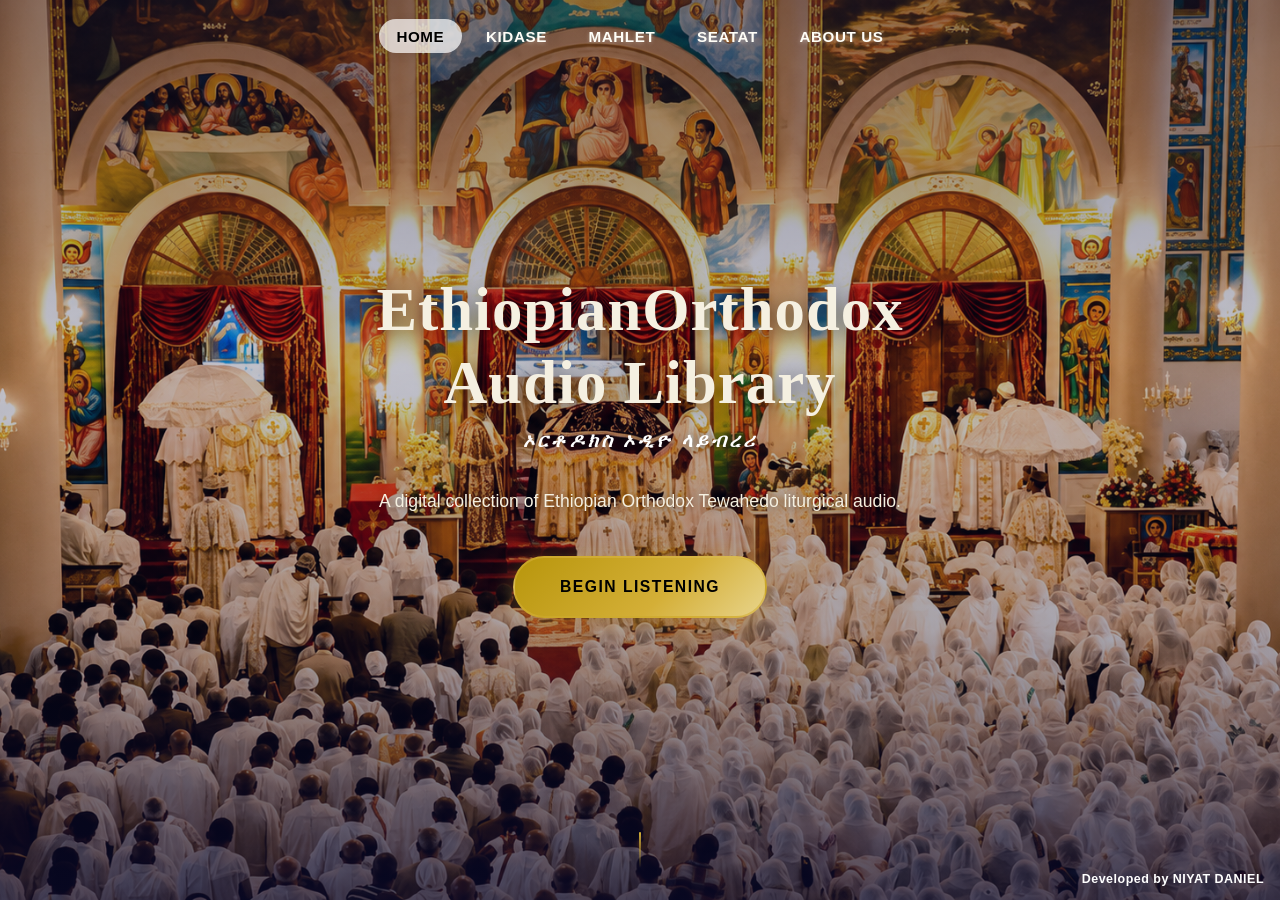
<file: index.html>
<!DOCTYPE html>
<html lang="am">
<head>
  <meta charset="UTF-8">
  <meta name="viewport" content="width=device-width, initial-scale=1.0">
  <title>Orthodox Audio Library</title>
  <link rel="stylesheet" href="css/styles.css">
</head>
<body>

  <div class="loader" id="loader">
    <div class="loader-inner">
      <div class="loader-spinner"></div>
      <p class="loader-text">Please Wait</p>
    </div>
  </div>

  <nav class="nav nav-hero" id="mainNav">
    <div class="nav-inner">
      <ul class="nav-links">
        <li><a href="index.html" data-section="home" class="active">Home</a></li>
        <li><a href="audio.html" data-section="kidase">Kidase</a></li>
        <li><a href="mahlet.html" data-section="mahlet">Mahlet</a></li>
        <li><a href="seatat.html" data-section="seatat">Seatat</a></li>
        <li><a href="about-us.html" data-section="about">About Us</a></li>
      </ul>
      <button class="nav-toggle" id="navToggle" aria-label="Menu">
        <span></span><span></span><span></span>
      </button>
    </div>
    <div class="mobile-menu" id="mobileMenu">
      <div class="mobile-menu-inner">
        <a href="index.html" data-section="home" class="active">Home</a>
        <a href="audio.html" data-section="kidase">Kidase</a>
        <a href="mahlet.html" data-section="mahlet">Mahlet</a>
        <a href="seatat.html" data-section="seatat">Seatat</a>
        <a href="about-us.html" data-section="about">About Us</a>
      </div>
    </div>
  </nav>

  <section class="hero">
    <div class="hero-overlay"></div>
    <div class="hero-content">
      <h1 class="hero-title">EthiopianOrthodox Audio Library</h1>
      <p class="hero-subtitle">ኦርቶዶክስ ኦዲዮ ላይብረሪ</p>
      <p class="hero-desc">A digital collection of Ethiopian Orthodox Tewahedo liturgical audio.</p>
      <a href="audio.html" class="btn btn-primary">Begin Listening</a>
    </div>
    <div class="hero-scroll">
      <span class="scroll-line"></span>
    </div>
  </section>

  <script src="js/app.js"></script>

  <span class="developer-credit">Developed by NIYAT DANIEL</span>
</body>
</html>
</file>
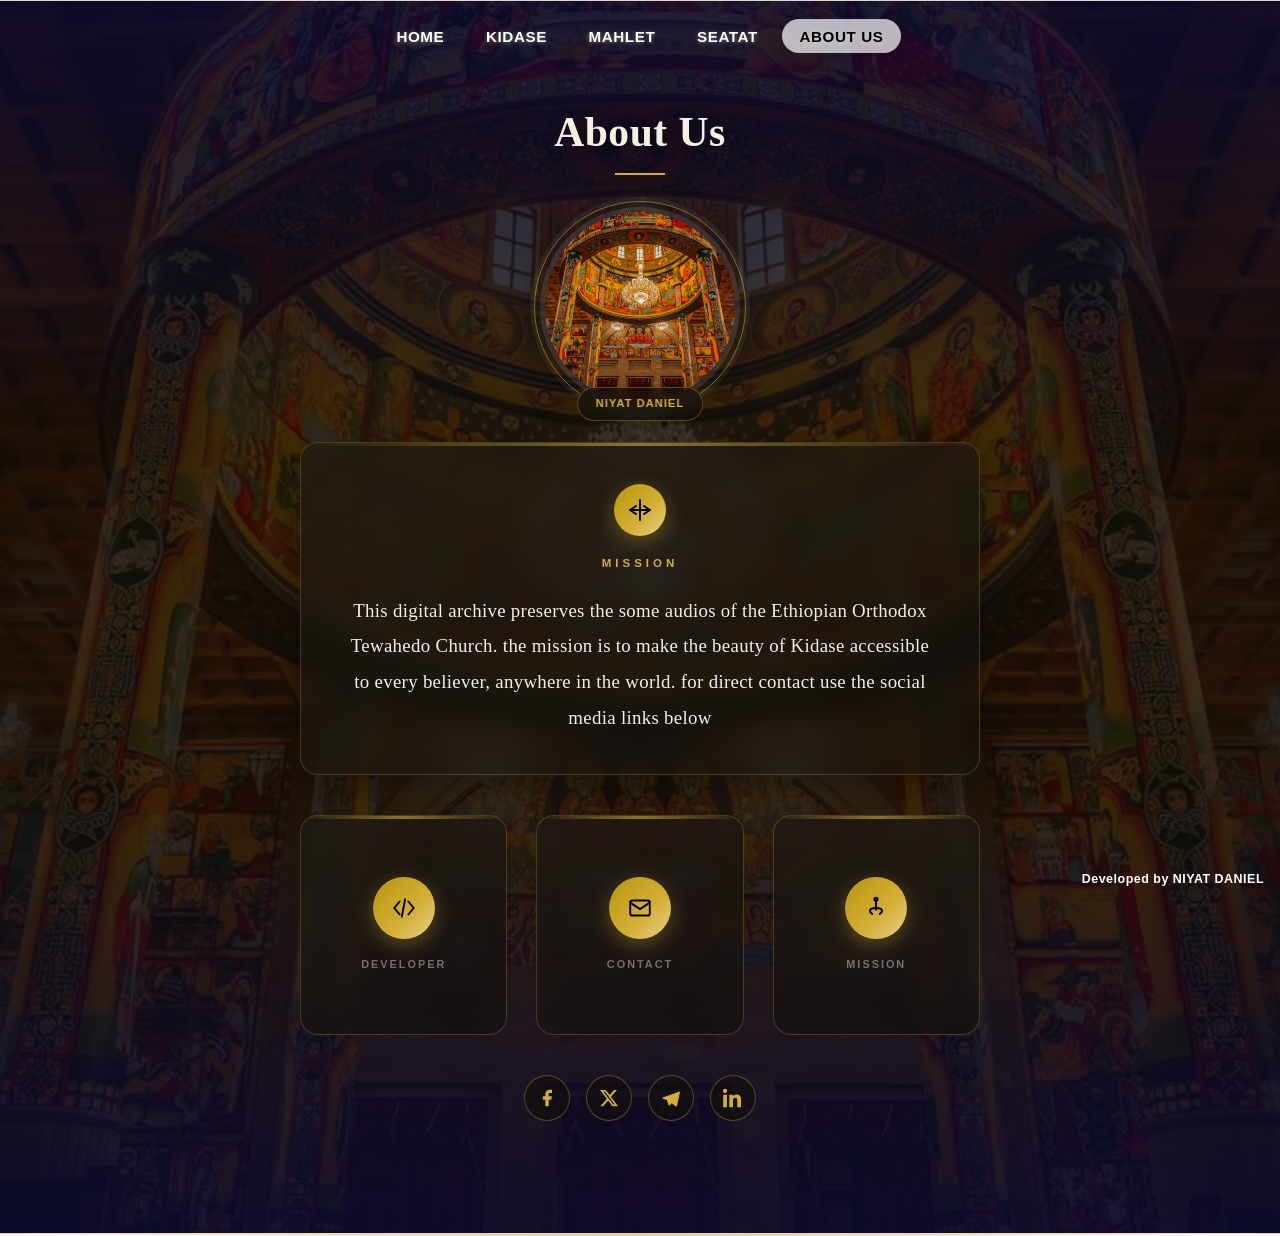
<file: about-us.html>
<!DOCTYPE html>
<html lang="am">
<head>
  <meta charset="UTF-8">
  <meta name="viewport" content="width=device-width, initial-scale=1.0">
  <title>ስለ እኛ - About Us</title>
  <link rel="stylesheet" href="css/styles.css">
</head>
<body>

  <div class="loader" id="loader">
    <div class="loader-inner">
      <div class="loader-spinner"></div>
      <p class="loader-text">Please Wait</p>
    </div>
  </div>

  <nav class="nav" id="mainNav">
    <div class="nav-inner">
      <ul class="nav-links">
        <li><a href="index.html" data-section="home">Home</a></li>
        <li><a href="audio.html" data-section="kidase">Kidase</a></li>
        <li><a href="mahlet.html" data-section="mahlet">Mahlet</a></li>
        <li><a href="seatat.html" data-section="seatat">Seatat</a></li>
        <li><a href="about-us.html" data-section="about" class="active">About Us</a></li>
      </ul>
      <button class="nav-toggle" id="navToggle" aria-label="Menu">
        <span></span><span></span><span></span>
      </button>
    </div>
    <div class="mobile-menu" id="mobileMenu">
      <div class="mobile-menu-inner">
        <a href="index.html" data-section="home">Home</a>
        <a href="audio.html" data-section="kidase">Kidase</a>
        <a href="mahlet.html" data-section="mahlet">Mahlet</a>
        <a href="seatat.html" data-section="seatat">Seatat</a>
        <a href="about-us.html" data-section="about" class="active">About Us</a>
      </div>
    </div>
  </nav>

  <!-- ═══ ABOUT US SECTION ═══ -->
  <section class="about-section" id="about" data-section="about">
    <div class="about-inner">
      <h2>About Us</h2>
      <div class="about-divider"></div>

      <div class="profile-photo">
        <div class="profile-ring"></div>
        <div class="profile-img-wrap">
          <img src="assets/images/Ethiopian orthodox church ☦️.jpg" alt="Developer" class="profile-img" />
        </div>
        <span class="profile-chip">NIYAT DANIEL</span>
      </div>
      <div class="about-mission">
        <span class="mission-cross">
          <svg viewBox="0 0 24 24" width="24" height="24" fill="none" stroke="currentColor" stroke-width="2" stroke-linecap="round" stroke-linejoin="round"><path d="M12 2v20M2 12h20M8 8l-6 4 6 4M16 8l6 4-6 4"/></svg>
        </span>
        <span class="mission-label">Mission</span>
        <p>
          This digital archive preserves the some audios of the Ethiopian Orthodox Tewahedo Church.
          the  mission is to make the beauty of Kidase accessible to every believer, anywhere in the world. for direct contact use the social media links below
        </p>
      </div>
      <div class="developer-info">
        <div class="dev-card">
          <div class="dev-inner">
            <div class="dev-face dev-front">
              <div class="dev-badge">
                <span class="dev-icon">
                  <svg viewBox="0 0 24 24" width="26" height="26" fill="none" stroke="currentColor" stroke-width="1.8" stroke-linecap="round" stroke-linejoin="round"><path d="M8 6l-5 6 5 6M16 6l5 6-5 6M13 4l-3 16"/></svg>
                </span>
              </div>
              <span class="dev-hint">Developer</span>
            </div>
            <div class="dev-face dev-back">
              <span class="dev-label">Developer</span>
              <h4 class="dev-name">NIYAT DANIEL</h4>
              <span class="dev-line"></span>
            </div>
          </div>
        </div>
        <div class="dev-card">
          <div class="dev-inner">
            <div class="dev-face dev-front">
              <div class="dev-badge">
                <span class="dev-icon">
                  <svg viewBox="0 0 24 24" width="26" height="26" fill="none" stroke="currentColor" stroke-width="1.8" stroke-linecap="round" stroke-linejoin="round"><rect x="3" y="5" width="18" height="14" rx="2"/><path d="M3 7l9 6 9-6"/></svg>
                </span>
              </div>
              <span class="dev-hint">Contact</span>
            </div>
            <div class="dev-face dev-back">
              <span class="dev-label">Contact</span>
              <h4 class="dev-name">niyatdaniel97@gmail.com</h4>
              <span class="dev-line"></span>
            </div>
          </div>
        </div>
        <div class="dev-card">
          <div class="dev-inner">
            <div class="dev-face dev-front">
              <div class="dev-badge">
                <span class="dev-icon">
                  <svg viewBox="0 0 24 24" width="26" height="26" fill="none" stroke="currentColor" stroke-width="1.8" stroke-linecap="round" stroke-linejoin="round"><circle cx="12" cy="4" r="1.5" fill="currentColor"/><path d="M12 6.5v7"/><path d="M8.5 17.5c-1-.6-2-1.5-2-3S8 12 12 12s5.5 1 5.5 2.5-1 2.4-2 3"/></svg>
                </span>
              </div>
              <span class="dev-hint">Mission</span>
            </div>
            <div class="dev-face dev-back">
              <span class="dev-label">Mission</span>
              <h4 class="dev-name">Preserving Ethiopian Orthodox Kidase  Through Technology</h4>
              <span class="dev-line"></span>
            </div>
          </div>
        </div>
      </div>
      <div class="social-links">
        <a href="#" class="social-link" aria-label="Facebook">
          <svg viewBox="0 0 24 24" width="20" height="20" fill="currentColor"><path d="M18 2h-3a5 5 0 0 0-5 5v3H7v4h3v8h4v-8h3l1-4h-4V7a1 1 0 0 1 1-1h3z"/></svg>
        </a>
        <a href="#" class="social-link" aria-label="X">
          <svg viewBox="0 0 24 24" width="20" height="20" fill="currentColor"><path d="M18.244 2.25h3.308l-7.227 8.26 8.502 11.24H16.17l-5.214-6.817L4.99 21.75H1.68l7.73-8.835L1.254 2.25H8.08l4.713 6.231 5.45-6.231zm-1.161 17.52h1.833L7.084 4.126H5.117l11.966 15.644z"/></svg>
        </a>
        <a href="https://t.me/niyat_d" class="social-link" aria-label="Telegram">
          <svg viewBox="0 0 24 24" width="20" height="20" fill="currentColor"><path d="M21.2 4.4L2.4 11.5c-1.3.5-1.3 1.2-.2 1.5l4.8 1.5 1.8 5.7c.2.6.1.9.7.9.5 0 .7-.2 1-.5l2.3-2.2 4.8 3.5c.9.5 1.5.2 1.7-.9L22.6 5.8c.3-1.3-.5-1.8-1.4-1.4z"/></svg>
        </a>
        <a href="https://www.linkedin.com/in/niyat-daniel-a64157378" class="social-link" aria-label="LinkedIn">
          <svg viewBox="0 0 24 24" width="20" height="20" fill="currentColor"><path d="M4.98 3.5C4.98 4.88 3.87 6 2.5 6S0 4.88 0 3.5 1.12 1 2.5 1s2.48 1.12 2.48 2.5zM.24 8.1h4.52V23H.24V8.1zm7.36 0h4.33v2.03h.06c.6-1.14 2.07-2.34 4.27-2.34 4.56 0 5.4 3 5.4 6.91V23h-4.51v-7.27c0-1.73-.03-3.96-2.41-3.96-2.42 0-2.79 1.89-2.79 3.84V23H7.6V8.1z"/></svg>
        </a>
      </div>
    </div>
  </section>

  <div class="section-separator section-separator--thick"></div>

  <script src="js/app.js"></script>

  <span class="developer-credit">Developed by NIYAT DANIEL</span>
</body>
</html>
</file>
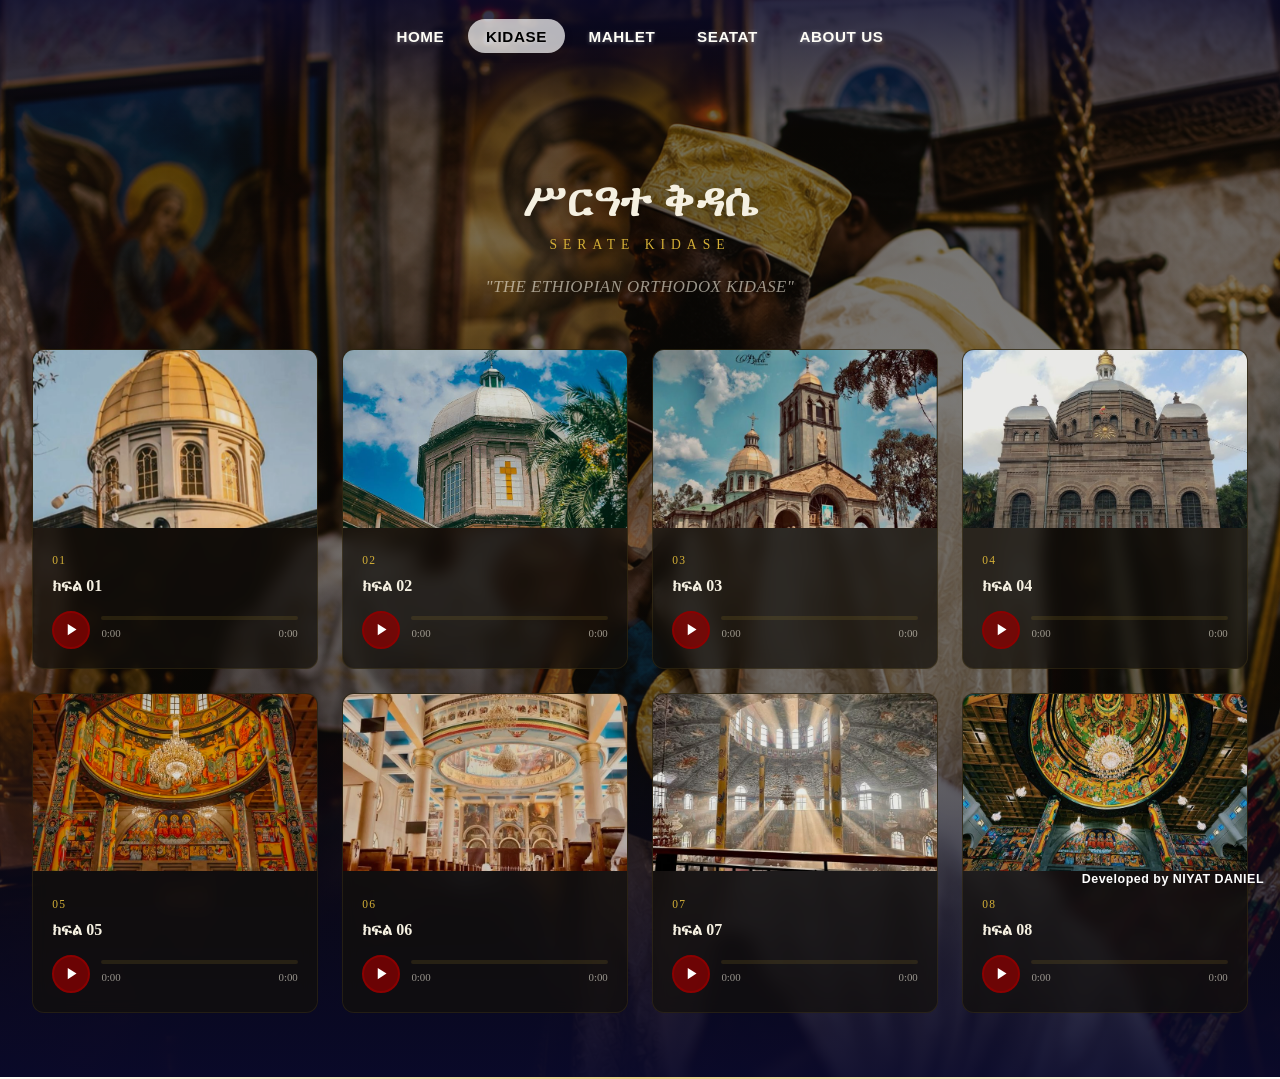
<file: audio.html>
<!DOCTYPE html>
<html lang="am">
<head>
  <meta charset="UTF-8">
  <meta name="viewport" content="width=device-width, initial-scale=1.0">
  <title>ሥርዓተ ቅዳሴ - Serate Kidase</title>
  <link rel="stylesheet" href="css/styles.css">
</head>
<body>

  <div class="loader" id="loader">
    <div class="loader-inner">
      <div class="loader-spinner"></div>
      <p class="loader-text">Please Wait</p>
    </div>
  </div>

  <nav class="nav" id="mainNav">
    <div class="nav-inner">
      <ul class="nav-links">
        <li><a href="index.html" data-section="home">Home</a></li>
        <li><a href="audio.html" data-section="kidase" class="active">Kidase</a></li>
        <li><a href="mahlet.html" data-section="mahlet">Mahlet</a></li>
        <li><a href="seatat.html" data-section="seatat">Seatat</a></li>
        <li><a href="about-us.html" data-section="about">About Us</a></li>
      </ul>
      <button class="nav-toggle" id="navToggle" aria-label="Menu">
        <span></span><span></span><span></span>
      </button>
    </div>
    <div class="mobile-menu" id="mobileMenu">
      <div class="mobile-menu-inner">
        <a href="index.html" data-section="home">Home</a>
        <a href="audio.html" data-section="kidase" class="active">Kidase</a>
        <a href="mahlet.html" data-section="mahlet">Mahlet</a>
        <a href="seatat.html" data-section="seatat">Seatat</a>
        <a href="about-us.html" data-section="about">About Us</a>
      </div>
    </div>
  </nav>

  <!-- ═══ IMAGETWO AUDIO SECTION ═══ -->
  <section class="audio-section" id="kidase" data-section="kidase">
    <div class="audio-bg">
      <img src="assets/images/imagetwo.png" alt="" class="audio-bg-img">
      <div class="audio-bg-overlay"></div>
      <div class="audio-bg-gradient"></div>
    </div>

    <div class="audio-content">
      <div class="audio-header">
        <h2 class="audio-title-amharic">ሥርዓተ ቅዳሴ</h2>
        <h3 class="audio-title-english">Serate Kidase</h3>
        <p class="audio-tagline">"THE ETHIOPIAN ORTHODOX KIDASE"</p>
      </div>

      <div class="tracks-grid">

        <div class="track-card">
          <img class="track-image" src="assets/images/When the time is right, I, the Lord, will make it happen.jpg" alt="Kidase 01" loading="lazy">
          <div class="track-info">
            <div>
              <span class="track-number">01</span>
              <h3 class="track-title">ክፍል 01</h3>
            </div>
            <div class="audio-player">
              <audio class="track-audio" preload="metadata">
                <source src="https://qwsfgcofkmouuqtfgocy.supabase.co/storage/v1/object/public/audio/kidase_01.mp3.mp3" type="audio/mpeg">
              </audio>
              <div class="player-controls">
                <button class="play-btn" aria-label="Play">
                  <svg viewBox="0 0 24 24"><polygon points="6,3 20,12 6,21"/></svg>
                </button>
                <div class="progress-container">
                  <div class="progress-bar">
                    <div class="progress-fill"></div>
                  </div>
                  <div class="time-display">
                    <span class="current-time">0:00</span>
                    <span class="duration">0:00</span>
                  </div>
                </div>
              </div>
            </div>
          </div>
        </div>

        <div class="track-card">
          <img class="track-image" src="assets/images/ምስካየ ኅዙናን መድኀኔዓለም ቤተ ክርስቲያን Miskaye Hizunan Medhanialem cherch ⛪.jpg" alt="Kidase 02" loading="lazy">
          <div class="track-info">
            <div>
              <span class="track-number"> 02</span>
              <h3 class="track-title">ክፍል 02</h3>
            </div>
            <div class="audio-player">
              <audio class="track-audio" preload="metadata">
                <source src="https://qwsfgcofkmouuqtfgocy.supabase.co/storage/v1/object/public/audio/kidase_02.mp3.mp3" type="audio/mpeg">
              </audio>
              <div class="player-controls">
                <button class="play-btn" aria-label="Play">
                  <svg viewBox="0 0 24 24"><polygon points="6,3 20,12 6,21"/></svg>
                </button>
                <div class="progress-container">
                  <div class="progress-bar">
                    <div class="progress-fill"></div>
                  </div>
                  <div class="time-display">
                    <span class="current-time">0:00</span>
                    <span class="duration">0:00</span>
                  </div>
                </div>
              </div>
            </div>
          </div>
        </div>

        <div class="track-card">
          <img class="track-image" src="assets/images/ethiopian orthodox tewahdo church.jpg" alt="Kidase 03" loading="lazy">
          <div class="track-info">
            <div>
              <span class="track-number">03</span>
              <h3 class="track-title">ክፍል 03</h3>
            </div>
            <div class="audio-player">
              <audio class="track-audio" preload="metadata">
                <source src="https://qwsfgcofkmouuqtfgocy.supabase.co/storage/v1/object/public/audio/kidase_03.mp3.mp3" type="audio/mpeg">
              </audio>
              <div class="player-controls">
                <button class="play-btn" aria-label="Play">
                  <svg viewBox="0 0 24 24"><polygon points="6,3 20,12 6,21"/></svg>
                </button>
                <div class="progress-container">
                  <div class="progress-bar">
                    <div class="progress-fill"></div>
                  </div>
                  <div class="time-display">
                    <span class="current-time">0:00</span>
                    <span class="duration">0:00</span>
                  </div>
                </div>
              </div>
            </div>
          </div>
        </div>

        <div class="track-card">
          <img class="track-image" src="assets/images/በአታ ማርያም.jpg" alt="Kidase 04" loading="lazy">
          <div class="track-info">
            <div>
              <span class="track-number"> 04</span>
              <h3 class="track-title">ክፍል 04</h3>
            </div>
            <div class="audio-player">
              <audio class="track-audio" preload="metadata">
                <source src="https://qwsfgcofkmouuqtfgocy.supabase.co/storage/v1/object/public/audio/kidase_04.mp3.mp3" type="audio/mpeg">
              </audio>
              <div class="player-controls">
                <button class="play-btn" aria-label="Play">
                  <svg viewBox="0 0 24 24"><polygon points="6,3 20,12 6,21"/></svg>
                </button>
                <div class="progress-container">
                  <div class="progress-bar">
                    <div class="progress-fill"></div>
                  </div>
                  <div class="time-display">
                    <span class="current-time">0:00</span>
                    <span class="duration">0:00</span>
                  </div>
                </div>
              </div>
            </div>
          </div>
        </div>

        <div class="track-card">
          <img class="track-image" src="assets/images/Ethiopian orthodox church ☦️.jpg" alt="Kidase 05" loading="lazy">
          <div class="track-info">
            <div>
              <span class="track-number"> 05</span>
              <h3 class="track-title">ክፍል 05</h3>
            </div>
            <div class="audio-player">
              <audio class="track-audio" preload="metadata">
               <source src="https://qwsfgcofkmouuqtfgocy.supabase.co/storage/v1/object/public/audio/kidase_05.mp3.mp3" type="audio/mpeg">
              </audio>
              <div class="player-controls">
                <button class="play-btn" aria-label="Play">
                  <svg viewBox="0 0 24 24"><polygon points="6,3 20,12 6,21"/></svg>
                </button>
                <div class="progress-container">
                  <div class="progress-bar">
                    <div class="progress-fill"></div>
                  </div>
                  <div class="time-display">
                    <span class="current-time">0:00</span>
                    <span class="duration">0:00</span>
                  </div>
                </div>
              </div>
            </div>
          </div>
        </div>

        <div class="track-card">
          <img class="track-image" src="assets/images/ethiopian orthodox church ✞🇪🇹.jpg" alt="Kidase 06" loading="lazy">
          <div class="track-info">
            <div>
              <span class="track-number"> 06</span>
              <h3 class="track-title">ክፍል 06</h3>
            </div>
            <div class="audio-player">
              <audio class="track-audio" preload="metadata">
                <source src="https://qwsfgcofkmouuqtfgocy.supabase.co/storage/v1/object/public/audio/kidase_06.mp3.mp3" type="audio/mpeg">
              </audio>
              <div class="player-controls">
                <button class="play-btn" aria-label="Play">
                  <svg viewBox="0 0 24 24"><polygon points="6,3 20,12 6,21"/></svg>
                </button>
                <div class="progress-container">
                  <div class="progress-bar">
                    <div class="progress-fill"></div>
                  </div>
                  <div class="time-display">
                    <span class="current-time">0:00</span>
                    <span class="duration">0:00</span>
                  </div>
                </div>
              </div>
            </div>
          </div>
        </div>

        <div class="track-card">
          <img class="track-image" src="assets/images/𝐄𝐭𝐡𝐢𝐨𝐩𝐢𝐚𝐧 𝐨𝐫𝐭𝐡𝐨𝐝𝐨𝐱 𝐜𝐡𝐫𝐢𝐬𝐭𝐢𝐚𝐧☦︎🇪🇹.jpg" alt="Kidase 07" loading="lazy">
          <div class="track-info">
            <div>
              <span class="track-number"> 07</span>
              <h3 class="track-title">ክፍል 07</h3>
            </div>
            <div class="audio-player">
              <audio class="track-audio" preload="metadata">
                <source src="https://qwsfgcofkmouuqtfgocy.supabase.co/storage/v1/object/public/audio/kidase_07.mp3.mp3" type="audio/mpeg">
              </audio>
              <div class="player-controls">
                <button class="play-btn" aria-label="Play">
                  <svg viewBox="0 0 24 24"><polygon points="6,3 20,12 6,21"/></svg>
                </button>
                <div class="progress-container">
                  <div class="progress-bar">
                    <div class="progress-fill"></div>
                  </div>
                  <div class="time-display">
                    <span class="current-time">0:00</span>
                    <span class="duration">0:00</span>
                  </div>
                </div>
              </div>
            </div>
          </div>
        </div>

        <div class="track-card">
          <img class="track-image" src="assets/images/ቶታል ሰፈረ ገነት ቅድስት ሥላሴ ካቴድራል__ሚክያስ ልየው _ Mikiyas Liyew _ግንቦት - ፳፻፲፯ ዓ_ም _አዲስ አበባ, ኢትዮጵያ.jpg" alt="Kidase 08" loading="lazy">
          <div class="track-info">
            <div>
              <span class="track-number"> 08</span>
              <h3 class="track-title">ክፍል 08</h3>
            </div>
            <div class="audio-player">
              <audio class="track-audio" preload="metadata">
                <source src="https://qwsfgcofkmouuqtfgocy.supabase.co/storage/v1/object/public/audio/kidase_08.mp3.mp3" type="audio/mpeg">
              </audio>
              <div class="player-controls">
                <button class="play-btn" aria-label="Play">
                  <svg viewBox="0 0 24 24"><polygon points="6,3 20,12 6,21"/></svg>
                </button>
                <div class="progress-container">
                  <div class="progress-bar">
                    <div class="progress-fill"></div>
                  </div>
                  <div class="time-display">
                    <span class="current-time">0:00</span>
                    <span class="duration">0:00</span>
                  </div>
                </div>
              </div>
            </div>
          </div>
        </div>

      </div>
    </div>
  </section>

  <div class="section-separator section-separator--thick"></div>

  <script src="js/app.js"></script>

  <span class="developer-credit">Developed by NIYAT DANIEL</span>
</body>
</html>
</file>
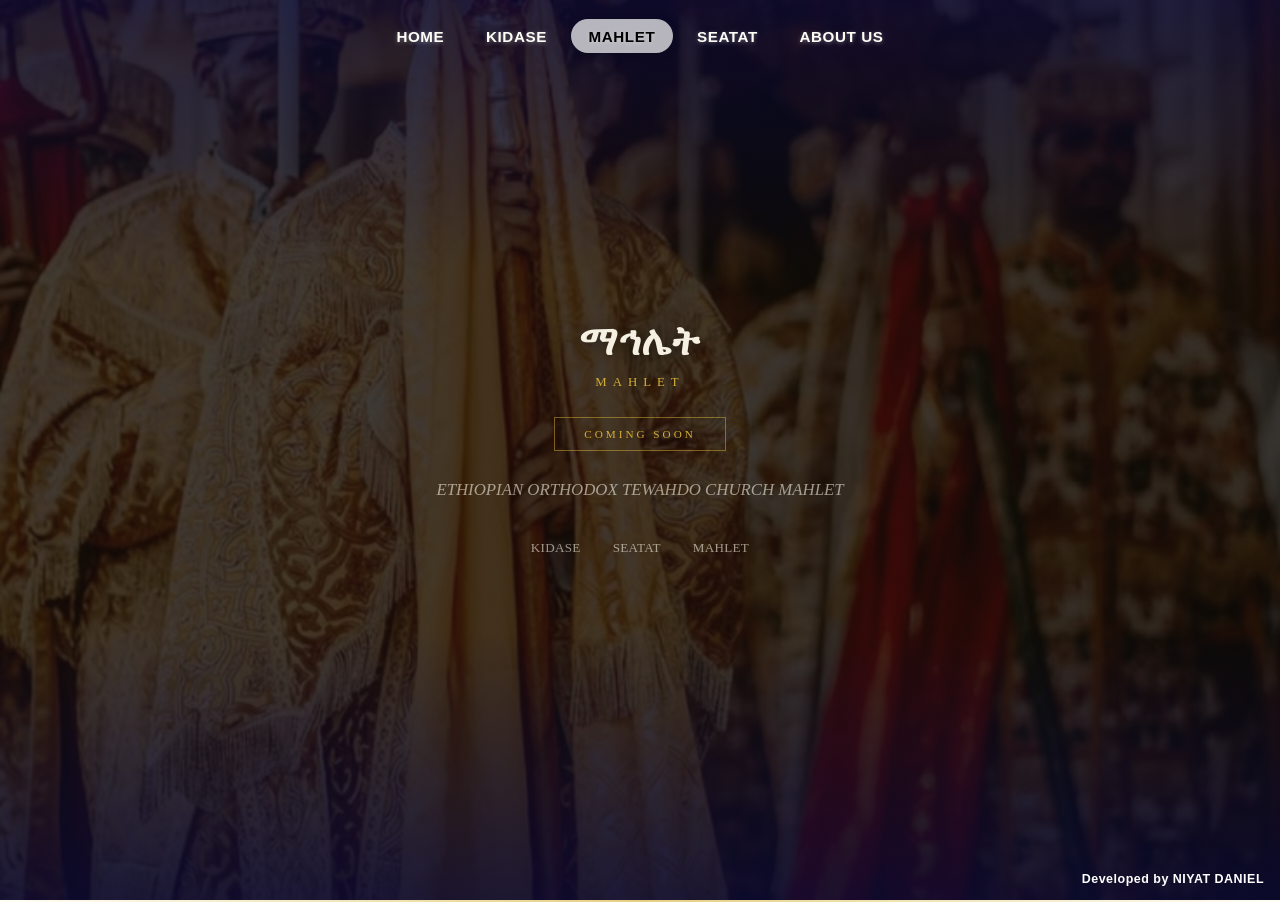
<file: mahlet.html>
<!DOCTYPE html>
<html lang="am">
<head>
  <meta charset="UTF-8">
  <meta name="viewport" content="width=device-width, initial-scale=1.0">
  <title>ማኅሌት - Mahlet</title>
  <link rel="stylesheet" href="css/styles.css">
</head>
<body>

  <div class="loader" id="loader">
    <div class="loader-inner">
      <div class="loader-spinner"></div>
      <p class="loader-text">Please Wait</p>
    </div>
  </div>

  <nav class="nav" id="mainNav">
    <div class="nav-inner">
      <ul class="nav-links">
        <li><a href="index.html" data-section="home">Home</a></li>
        <li><a href="audio.html" data-section="kidase">Kidase</a></li>
        <li><a href="mahlet.html" data-section="mahlet" class="active">Mahlet</a></li>
        <li><a href="seatat.html" data-section="seatat">Seatat</a></li>
        <li><a href="about-us.html" data-section="about">About Us</a></li>
      </ul>
      <button class="nav-toggle" id="navToggle" aria-label="Menu">
        <span></span><span></span><span></span>
      </button>
    </div>
    <div class="mobile-menu" id="mobileMenu">
      <div class="mobile-menu-inner">
        <a href="index.html" data-section="home">Home</a>
        <a href="audio.html" data-section="kidase">Kidase</a>
        <a href="mahlet.html" data-section="mahlet" class="active">Mahlet</a>
        <a href="seatat.html" data-section="seatat">Seatat</a>
        <a href="about-us.html" data-section="about">About Us</a>
      </div>
    </div>
  </nav>

  <!-- ═══ MAHLET SECTION ═══ -->
  <section class="collection-section" id="mahlet" data-section="mahlet">
    <div class="collection-bg">
      <img src="assets/images/download (2).jpg" alt="" class="collection-bg-img" loading="lazy">
      <div class="collection-bg-overlay"></div>
    </div>
    <div class="collection-content">
      <h2 class="collection-title-amharic">ማኅሌት</h2>
      <h3 class="collection-title-english">Mahlet</h3>
      <div class="collection-status">
        <span class="status-label">Coming Soon</span>
      </div>
      <p class="collection-desc">
       ETHIOPIAN ORTHODOX TEWAHDO CHURCH MAHLET
      </p>
      <div class="collection-features">
        <div class="collection-feature">
          <span>KIDASE </span>
        </div>
        <div class="collection-feature">
          <span>SEATAT</span>
        </div>
        <div class="collection-feature">
          <span>MAHLET</span>
        </div>
      </div>
    </div>
  </section>

  <div class="section-separator section-separator--thick"></div>

  <script src="js/app.js"></script>

  <span class="developer-credit">Developed by NIYAT DANIEL</span>
</body>
</html>
</file>
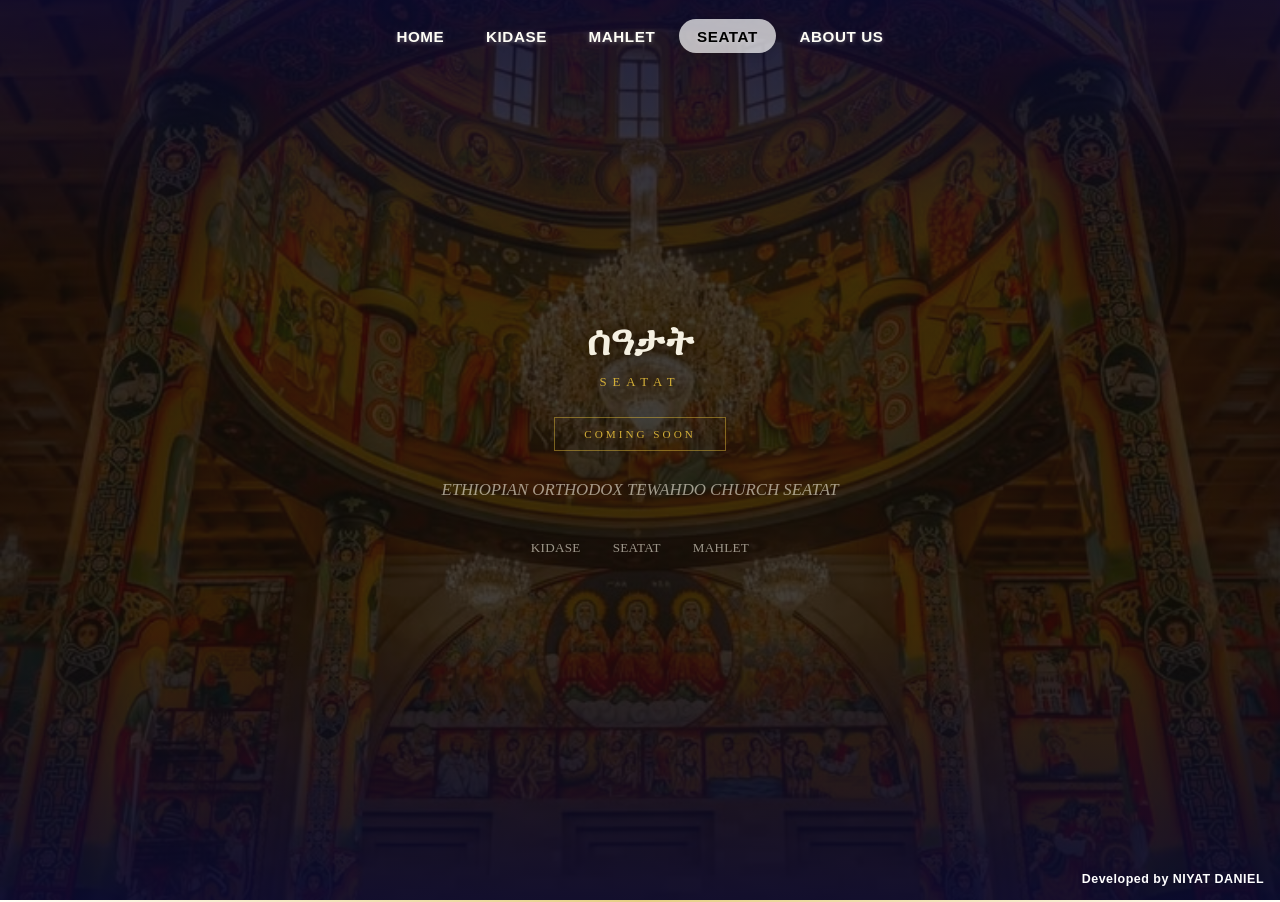
<file: seatat.html>
<!DOCTYPE html>
<html lang="am">
<head>
  <meta charset="UTF-8">
  <meta name="viewport" content="width=device-width, initial-scale=1.0">
  <title>ሰዓታት - Seatat</title>
  <link rel="stylesheet" href="css/styles.css">
</head>
<body>

  <div class="loader" id="loader">
    <div class="loader-inner">
      <div class="loader-spinner"></div>
      <p class="loader-text">Please Wait</p>
    </div>
  </div>

  <nav class="nav" id="mainNav">
    <div class="nav-inner">
      <ul class="nav-links">
        <li><a href="index.html" data-section="home">Home</a></li>
        <li><a href="audio.html" data-section="kidase">Kidase</a></li>
        <li><a href="mahlet.html" data-section="mahlet">Mahlet</a></li>
        <li><a href="seatat.html" data-section="seatat" class="active">Seatat</a></li>
        <li><a href="about-us.html" data-section="about">About Us</a></li>
      </ul>
      <button class="nav-toggle" id="navToggle" aria-label="Menu">
        <span></span><span></span><span></span>
      </button>
    </div>
    <div class="mobile-menu" id="mobileMenu">
      <div class="mobile-menu-inner">
        <a href="index.html" data-section="home">Home</a>
        <a href="audio.html" data-section="kidase">Kidase</a>
        <a href="mahlet.html" data-section="mahlet">Mahlet</a>
        <a href="seatat.html" data-section="seatat" class="active">Seatat</a>
        <a href="about-us.html" data-section="about">About Us</a>
      </div>
    </div>
  </nav>

  <!-- ═══ SEATAT SECTION ═══ -->
  <section class="collection-section" id="seatat" data-section="seatat">
    <div class="collection-bg">
      <img src="assets/images/Ethiopian orthodox church ☦️.jpg" alt="" class="collection-bg-img" loading="lazy">
      <div class="collection-bg-overlay"></div>
    </div>
    <div class="collection-content">
      <h2 class="collection-title-amharic">ሰዓታት</h2>
      <h3 class="collection-title-english">Seatat</h3>
      <div class="collection-status">
        <span class="status-label">Coming Soon</span>
      </div>
      <p class="collection-desc">
       ETHIOPIAN ORTHODOX TEWAHDO CHURCH SEATAT 
      </p>
      <div class="collection-features">
        <div class="collection-feature">
          <span>KIDASE</span>
        </div>
        <div class="collection-feature">
          <span>SEATAT</span>
        </div>
        <div class="collection-feature">
          <span>MAHLET</span>
        </div>
      </div>
    </div>
  </section>

  <div class="section-separator section-separator--thick"></div>

  <script src="js/app.js"></script>

  <span class="developer-credit">Developed by NIYAT DANIEL</span>
</body>
</html>
</file>
<file: css/styles.css>
:root {
  --gold: #D4AF37;
  --gold-light: #E8D48B;
  --gold-dark: #B8960C;
  --gold-muted: rgba(212, 175, 55, 0.15);
  --red: #8B0000;
  --red-light: #A52A2A;
  --blue: #D8CCAF;
  --blue-light: #E0D6BF;
  --bg: #FFFEF7;
  --bg-card: #FFFFFF;
  --text: #333333;
  --text-light: #666666;
  --border: #E0D8C8;
  --shadow: rgba(0, 0, 0, 0.12);
  --shadow-hover: rgba(0, 0, 0, 0.22);
  --radius: 12px;
  --radius-sm: 8px;
  --transition: 0.3s ease;
  --ivory: #F5F0E1;
  --ivory-80: rgba(245, 240, 225, 0.8);
  --ivory-60: rgba(245, 240, 225, 0.6);
  --charcoal: #1a1a1a;
  --brown: #3d2b1f;
  --brown-light: #5c4033;
  --parchment: #f4efe6;
}

*, *::before, *::after {
  margin: 0;
  padding: 0;
  box-sizing: border-box;
}

html {
  scroll-behavior: smooth;
}

body {
  font-family: 'Georgia', 'Times New Roman', 'Noto Sans Ethiopic', serif;
  background-color: var(--bg);
  color: var(--text);
  line-height: 1.7;
  min-height: 100vh;
  min-height: 100svh;
  display: flex;
  flex-direction: column;
  overflow-x: hidden;
}

a {
  text-decoration: none;
  color: inherit;
}

img {
  max-width: 100%;
  display: block;
}

/* ═══════════════════════════════════════════════════
   LOADER PAGE
   ═══════════════════════════════════════════════════ */
.loader {
  position: fixed;
  inset: 0;
  z-index: 9999;
  display: flex;
  align-items: center;
  justify-content: center;
  background: radial-gradient(circle at 50% 40%, #1f1a12, #0d0b08 75%);
  transition: opacity 0.6s ease, visibility 0.6s ease;
}

.loader.hidden {
  opacity: 0;
  visibility: hidden;
  pointer-events: none;
}

.loader-inner {
  position: relative;
  display: flex;
  flex-direction: column;
  align-items: center;
  gap: 1.4rem;
}

.loader-spinner {
  width: 46px;
  height: 46px;
  border-radius: 50%;
  border: 2px solid rgba(212, 175, 55, 0.2);
  border-top-color: var(--gold);
  animation: loaderSpin 0.9s linear infinite;
}

.loader-text {
  font-family: 'Georgia', 'Times New Roman', 'Noto Sans Ethiopic', serif;
  font-size: 1rem;
  letter-spacing: 3px;
  text-transform: uppercase;
  color: var(--gold);
  opacity: 0.9;
}

@keyframes loaderSpin {
  to { transform: rotate(360deg); }
}

/* ═══════════════════════════════════════════════════
   NAVIGATION 
   ═══════════════════════════════════════════════════ */

.nav {
  position: fixed;
  top: 0;
  left: 0;
  right: 0;
  z-index: 1000;
  background: transparent;
  border-bottom: 1px solid transparent;
  transition: background 0.4s ease, border-color 0.3s ease;
}

.nav--compact {
  background: transparent;
  backdrop-filter: blur(6px);
  -webkit-backdrop-filter: blur(6px);
  border-bottom-color: transparent;
}

.nav--compact .nav-inner {
  height: 56px;
}

.nav--compact .nav-links a {
  font-size: 0.85rem;
}

.nav-inner {
  max-width: 1280px;
  margin: 0 auto;
  display: flex;
  align-items: center;
  justify-content: center;
  height: 72px;
  padding: 0 2rem;
  transition: height 0.35s ease;
}

.nav-links {
  display: flex;
  list-style: none;
  gap: 0.4rem;
}

.nav-links a {
  color: var(--bg);
  padding: 0.55rem 1.1rem;
  font-size: 0.95rem;
  letter-spacing: 0.6px;
  text-transform: uppercase;
  border-radius: 30px;
  position: relative;
  font-weight: 600;
  font-family: 'Segoe UI', 'Georgia', 'Noto Sans Ethiopic', sans-serif;
  text-shadow: 0 1px 4px rgba(255, 255, 255, 0.35);
  transition: color 0.3s ease, background 0.3s ease, transform 0.3s ease, box-shadow 0.3s ease;
}

.nav-links a::before {
  content: '';
  position: absolute;
  top: 0;
  left: 0;
  right: 0;
  bottom: 0;
  border-radius: 30px;
  background: var(--gold);
  opacity: 0;
  transform: scale(0.85);
  transition: opacity 0.3s ease, transform 0.3s ease;
  z-index: -1;
}

.nav-links a:hover {
  color: #000;
  transform: translateY(-2px);
  text-shadow: 0 2px 8px rgba(0, 0, 0, 0.15);
}

.nav-links a:hover::before {
  opacity: 1;
  transform: scale(1);
}

.nav-links a.active {
  color: #000;
  background: rgba(255, 255, 255, 0.7);
  box-shadow: 0 2px 10px rgba(0, 0, 0, 0.1);
}

.nav-controls {
  display: flex;
  align-items: center;
  gap: 0.4rem;
}

.nav-icon-btn {
  width: 36px;
  height: 36px;
  border-radius: 50%;
  border: none;
  background: transparent;
  color: rgba(245, 240, 225, 0.5);
  font-size: 0.9rem;
  cursor: pointer;
  display: flex;
  align-items: center;
  justify-content: center;
  transition: all var(--transition);
}

.nav-icon-btn:hover {
  color: var(--gold);
  background: rgba(212, 175, 55, 0.08);
}

/* ─── Mobile Toggle ─── */
.nav-toggle {
  display: none;
  background: none;
  border: none;
  cursor: pointer;
  padding: 0.5rem;
  z-index: 1002;
}

.nav-toggle span {
  display: block;
  width: 22px;
  height: 2px;
  background: var(--red);
  margin: 5px 0;
  transition: all 0.3s ease;
  transform-origin: center;
}

.nav-toggle.open span:nth-child(1) {
  transform: rotate(45deg) translate(4.5px, 4.5px);
}

.nav-toggle.open span:nth-child(2) {
  opacity: 0;
  transform: scaleX(0);
}

.nav-toggle.open span:nth-child(3) {
  transform: rotate(-45deg) translate(4.5px, -4.5px);
}

/* ─── Mobile Menu Overlay ─── */
.mobile-menu {
  display: none;
  position: fixed;
  top: 72px;
  left: 0;
  right: 0;
  bottom: 0;
  margin-top: 0;
  background: rgba(247, 243, 230, 0.98);
  backdrop-filter: blur(20px);
  -webkit-backdrop-filter: blur(20px);
  z-index: 999;
  opacity: 0;
  transform: translateY(-8px);
  transition: opacity 0.3s ease, transform 0.3s ease;
  pointer-events: none;
  overflow-y: auto;
  -webkit-overflow-scrolling: touch;
}

.mobile-menu.open {
  opacity: 1;
  transform: translateY(0);
  pointer-events: auto;
}

.mobile-menu-inner {
  display: flex;
  flex-direction: column;
  padding: 2.5rem 2rem;
  gap: 0;
}

.mobile-menu-inner a {
  display: block;
  color: var(--text);
  font-size: 1.3rem;
  font-weight: 600;
  font-family: 'Segoe UI', 'Georgia', 'Noto Sans Ethiopic', sans-serif;
  padding: 1.1rem 0;
  border-bottom: 1px solid rgba(139, 0, 0, 0.08);
  transition: color 0.25s ease, padding-left 0.25s ease, transform 0.25s ease;
  letter-spacing: 0.5px;
}

.mobile-menu-inner a:hover {
  color: var(--red);
  padding-left: 0.6rem;
  transform: translateX(4px);
}

.mobile-menu-inner a.active {
  color: var(--red);
  font-weight: 700;
  border-bottom-color: rgba(139, 0, 0, 0.15);
}

/* ═══════════════════════════════════════════════════
   HERO SECTION (index.html only)
   ═══════════════════════════════════════════════════ */

.hero {
  position: relative;
  width: 100%;
  min-height: 100vh;
  min-height: 100svh;
  display: flex;
  align-items: center;
  justify-content: center;
  overflow: hidden;
  background-color: #0a0a2e;
  background-image: url('../assets/images/newkidase.png');
  background-size: cover;
  background-position: center center;
  background-repeat: no-repeat;
}

.hero-overlay {
  position: absolute;
  inset: 0;
  background: linear-gradient(
    180deg,
    rgba(10, 10, 46, 0.45) 0%,
    rgba(10, 10, 46, 0.25) 40%,
    rgba(10, 10, 46, 0.35) 70%,
    rgba(10, 10, 46, 0.7) 100%
  );
}

.hero-content {
  position: relative;
  z-index: 2;
  text-align: center;
  padding: 3rem 1.5rem;
  max-width: 750px;
  animation: heroFadeIn 1.2s ease-out both;
}

@keyframes heroFadeIn {
  from { opacity: 0; transform: translateY(20px); }
  to { opacity: 1; transform: translateY(0); }
}

.hero-title {
  font-family: 'Georgia', 'Times New Roman', 'Noto Sans Ethiopic', serif;
  font-size: clamp(2.2rem, 6vw, 3.8rem);
  color: var(--ivory);
  margin-bottom: 0.3rem;
  text-shadow: 0 2px 20px rgba(0, 0, 0, 0.5);
  line-height: 1.2;
  letter-spacing: 1px;
  font-weight: 700;
}

.hero-subtitle {
  font-family: 'Segoe UI', 'Georgia', 'Noto Sans Ethiopic', sans-serif;
  font-size: 1.2rem;
  color: #fff;
  margin-bottom: 1.8rem;
  font-style: italic;
  letter-spacing: 3px;
  text-transform: uppercase;
  font-weight: 600;
  text-shadow: 0 1px 10px rgba(0, 0, 0, 0.4);
}

.hero-desc {
  font-family: 'Segoe UI', 'Georgia', 'Noto Sans Ethiopic', sans-serif;
  font-size: 1.1rem;
  color: var(--ivory);
  margin-bottom: 2.4rem;
  line-height: 1.8;
  max-width: 560px;
  margin-left: auto;
  margin-right: auto;
  text-shadow: 0 1px 8px rgba(0, 0, 0, 0.4);
  font-weight: 500;
}

.hero-scroll {
  position: absolute;
  bottom: 2rem;
  left: 50%;
  transform: translateX(-50%);
  z-index: 2;
  animation: scrollPulse 2s ease-in-out infinite;
}

.scroll-line {
  display: block;
  width: 2px;
  height: 36px;
  background: linear-gradient(to bottom, var(--gold), transparent);
  border-radius: 1px;
}

@keyframes scrollPulse {
  0%, 100% { opacity: 0.4; transform: translateX(-50%) translateY(0); }
  50% { opacity: 1; transform: translateX(-50%) translateY(6px); }
}

.btn {
  display: inline-block;
  padding: 0.95rem 2.8rem;
  border-radius: 50px;
  font-size: 0.98rem;
  font-weight: 700;
  font-family: 'Segoe UI', 'Georgia', 'Noto Sans Ethiopic', sans-serif;
  letter-spacing: 1.5px;
  text-transform: uppercase;
  transition: all 0.3s ease;
  cursor: pointer;
  border: 2px solid var(--gold);
  position: relative;
  overflow: hidden;
}

.btn-primary {
  background: linear-gradient(135deg, var(--gold-dark), var(--gold) 60%, var(--gold-light));
  color: #000;
  border-color: rgba(212, 175, 55, 0.6);
  box-shadow: 0 4px 24px rgba(212, 175, 55, 0.35);
}

.btn-primary::after {
  content: '';
  position: absolute;
  top: 0;
  left: -100%;
  width: 100%;
  height: 100%;
  background: linear-gradient(120deg, transparent, rgba(255, 255, 255, 0.45), transparent);
  transition: left 0.5s ease;
}

.btn-primary:hover {
  transform: translateY(-3px);
  box-shadow: 0 10px 34px rgba(212, 175, 55, 0.55);
  border-color: var(--gold-light);
}

.btn-primary:hover::after {
  left: 100%;
}

.btn-primary:active {
  transform: translateY(-1px);
}

/* ═══════════════════════════════════════════════════
   INTRO SECTION (index.html)
   ═══════════════════════════════════════════════════ */

.intro {
  max-width: 900px;
  margin: 0 auto;
  padding: 5rem 2rem 4rem;
  text-align: center;
}

.intro h2 {
  font-size: 1.8rem;
  color: var(--blue);
  margin-bottom: 1rem;
  position: relative;
  display: inline-block;
}

.intro h2::after {
  content: '';
  display: block;
  width: 60px;
  height: 3px;
  background: var(--gold);
  margin: 0.7rem auto 0;
  border-radius: 2px;
}

.intro p {
  font-size: 1.05rem;
  color: var(--text-light);
  line-height: 1.9;
  margin-top: 1.2rem;
}

/* ═══════════════════════════════════════════════════
   FEATURES SECTION (index.html)
   ═══════════════════════════════════════════════════ */

.features {
  max-width: 1000px;
  margin: 0 auto;
  padding: 0 2rem 4rem;
  display: grid;
  grid-template-columns: repeat(3, 1fr);
  gap: 2rem;
}

.feature-card {
  text-align: center;
  padding: 2rem 1.5rem;
  border-radius: var(--radius);
  background: var(--bg-card);
  border: 1px solid var(--border);
  transition: all var(--transition);
}

.feature-card:hover {
  transform: translateY(-4px);
  box-shadow: 0 8px 30px var(--shadow);
}

.feature-icon {
  font-size: 2.5rem;
  margin-bottom: 0.8rem;
}

.feature-card h3 {
  color: var(--blue);
  margin-bottom: 0.5rem;
  font-size: 1.1rem;
}

.feature-card p {
  color: var(--text-light);
  font-size: 0.9rem;
}

/* ═══════════════════════════════════════════════════
   AUDIO SECTION — imagetwo Background
   ═══════════════════════════════════════════════════ */

.audio-section {
  position: relative;
  min-height: 100vh;
  min-height: 100svh;
  overflow: hidden;
}

.audio-bg {
  position: absolute;
  inset: 0;
  z-index: 0;
}

.audio-bg-img {
  width: 100%;
  height: 100%;
  object-fit: cover;
  object-position: center 30%;
}

.audio-bg-overlay {
  position: absolute;
  inset: 0;
  background: rgba(15, 12, 8, 0.42);
}

.audio-bg-gradient {
  position: absolute;
  inset: 0;
  background: linear-gradient(
    180deg,
    rgba(10, 10, 46, 0.75) 0%,
    rgba(15, 12, 8, 0.28) 12%,
    rgba(15, 12, 8, 0.22) 35%,
    rgba(15, 12, 8, 0.28) 65%,
    rgba(10, 10, 46, 0.88) 100%
  );
}

.audio-content {
  position: relative;
  z-index: 1;
  max-width: 1300px;
  margin: 0 auto;
  padding: 140px 2rem 4rem;
}

/* ─── Section Divider ─── */
.section-divider {
  color: var(--gold);
  font-size: 0.85rem;
  opacity: 0.5;
  margin: 0.4rem 0;
  letter-spacing: 8px;
}

/* ─── Audio Header ─── */
.audio-header {
  text-align: center;
  padding: 2rem 0 3rem;
}

.audio-title-amharic {
  font-size: clamp(1.8rem, 5vw, 2.8rem);
  color: var(--ivory);
  text-shadow: 0 2px 20px rgba(0, 0, 0, 0.5);
  margin-bottom: 0.2rem;
  font-weight: 700;
  line-height: 1.3;
}

.audio-title-english {
  font-size: 0.85rem;
  color: var(--gold);
  letter-spacing: 6px;
  text-transform: uppercase;
  font-weight: 400;
  margin-bottom: 1rem;
}

.audio-tagline {
  font-size: 1.05rem;
  color: var(--ivory-60);
  font-style: italic;
  letter-spacing: 0.5px;
}

/* ═══════════════════════════════════════════════════
   TRACK CARDS — Premium Dark Cards
   ═══════════════════════════════════════════════════ */

.tracks-grid {
  display: grid;
  grid-template-columns: repeat(4, 1fr);
  gap: 1.5rem;
}

.track-card {
  background: rgba(18, 16, 12, 0.72);
  backdrop-filter: blur(8px);
  -webkit-backdrop-filter: blur(8px);
  border-radius: var(--radius);
  overflow: hidden;
  border: 1px solid rgba(212, 175, 55, 0.1);
  transition: all var(--transition);
  display: flex;
  flex-direction: column;
}

.track-card:hover {
  transform: translateY(-3px);
  box-shadow: 0 8px 32px rgba(0, 0, 0, 0.35);
  border-color: rgba(212, 175, 55, 0.3);
}

.track-card.playing {
  border-color: var(--gold);
  box-shadow: 0 0 0 1px var(--gold), 0 8px 32px rgba(0, 0, 0, 0.35);
}

.track-image {
  width: 100%;
  aspect-ratio: 16/10;
  object-fit: cover;
  transition: all var(--transition);
  filter: brightness(0.92);
}

.track-card:hover .track-image {
  filter: brightness(0.82);
}

.track-info {
  padding: 1.1rem 1.2rem 1.2rem;
  display: flex;
  flex-direction: column;
  gap: 0.7rem;
  flex: 1;
}

.track-title {
  font-size: 1rem;
  color: var(--ivory);
  font-weight: 600;
}

.track-number {
  color: var(--gold);
  font-size: 0.72rem;
  text-transform: uppercase;
  letter-spacing: 1.2px;
}

/* ─── Audio Player (dark theme) ─── */
.audio-player {
  display: flex;
  flex-direction: column;
  gap: 0.5rem;
  margin-top: auto;
}

.player-controls {
  display: flex;
  align-items: center;
  gap: 0.7rem;
}

.play-btn {
  width: 38px;
  height: 38px;
  border-radius: 50%;
  border: 2px solid var(--red);
  background: rgba(139, 0, 0, 0.75);
  color: white;
  display: flex;
  align-items: center;
  justify-content: center;
  cursor: pointer;
  transition: all var(--transition);
  flex-shrink: 0;
}

.play-btn:hover {
  background: var(--red);
  border-color: var(--red-light);
  transform: scale(1.08);
}

.play-btn svg {
  width: 15px;
  height: 15px;
  fill: white;
}

.progress-container {
  flex: 1;
  display: flex;
  flex-direction: column;
  gap: 0.25rem;
}

.progress-bar {
  width: 100%;
  height: 4px;
  background: rgba(212, 175, 55, 0.12);
  border-radius: 3px;
  cursor: pointer;
  position: relative;
  overflow: hidden;
  transition: height 0.2s ease;
}

.progress-bar:hover {
  height: 6px;
}

.progress-fill {
  height: 100%;
  background: linear-gradient(90deg, var(--gold-dark), var(--gold));
  border-radius: 3px;
  width: 0%;
  transition: width 0.1s linear;
}

.time-display {
  display: flex;
  justify-content: space-between;
  font-size: 0.68rem;
  color: var(--ivory-60);
  font-variant-numeric: tabular-nums;
}

/* ═══════════════════════════════════════════════════
   COLLECTION SECTIONS — Mahlet, Seatat, etc.
   ═══════════════════════════════════════════════════ */

.collection-section {
  position: relative;
  min-height: 100vh;
  min-height: 100svh;
  display: flex;
  align-items: center;
  justify-content: center;
  overflow: hidden;
}

.collection-bg {
  position: absolute;
  inset: 0;
}

.collection-bg-img {
  width: 100%;
  height: 100%;
  object-fit: cover;
  object-position: center;
}

.collection-bg-overlay {
  position: absolute;
  inset: 0;
  background: linear-gradient(
    180deg,
    rgba(10, 10, 46, 0.88) 0%,
    rgba(15, 12, 8, 0.78) 30%,
    rgba(15, 12, 8, 0.78) 70%,
    rgba(10, 10, 46, 0.92) 100%
  );
}

.collection-content {
  position: relative;
  z-index: 1;
  text-align: center;
  padding: 4rem 2rem;
  max-width: 650px;
}

.collection-title-amharic {
  font-size: clamp(1.7rem, 4.8vw, 2.5rem);
  color: var(--ivory);
  text-shadow: 0 2px 16px rgba(0, 0, 0, 0.4);
  margin-bottom: 0.2rem;
  font-weight: 700;
  line-height: 1.3;
}

.collection-title-english {
  font-size: 0.8rem;
  color: var(--gold);
  letter-spacing: 6px;
  text-transform: uppercase;
  font-weight: 400;
  margin-bottom: 1.5rem;
}

.collection-status {
  margin-bottom: 1.5rem;
}

.status-label {
  display: inline-block;
  padding: 0.4rem 1.8rem;
  border: 1px solid rgba(212, 175, 55, 0.5);
  color: var(--gold);
  font-size: 0.7rem;
  letter-spacing: 3px;
  text-transform: uppercase;
}

.collection-desc {
  color: var(--ivory-60);
  font-size: 1.05rem;
  font-style: italic;
  line-height: 1.8;
  margin-bottom: 2rem;
}

.collection-features {
  display: flex;
  justify-content: center;
  gap: 2rem;
  flex-wrap: wrap;
  margin-bottom: 1.5rem;
}

.collection-feature {
  display: flex;
  align-items: center;
  gap: 0.5rem;
  color: var(--ivory-60);
  font-size: 0.82rem;
  letter-spacing: 0.3px;
}

.feature-icon-small {
  color: var(--gold);
  font-size: 0.9rem;
  opacity: 0.7;
}

/* ═══════════════════════════════════════════════════
   SECTION SEPARATORS
   ═══════════════════════════════════════════════════ */

.section-separator {
  width: 100%;
  height: 1px;
  background: linear-gradient(90deg, transparent, var(--gold), transparent);
  opacity: 0.4;
}

.section-separator--thick {
  height: 2px;
  opacity: 0.6;
}

/* ═══════════════════════════════════════════════════
   ABOUT US SECTION
   ═══════════════════════════════════════════════════ */

.about-section {
  position: relative;
  background: var(--parchment);
  background-image: url('../assets/images/Ethiopian orthodox church ☦️.jpg');
  background-size: cover;
  background-position: center;
  background-repeat: no-repeat;
  padding: 6rem 2rem;
  border-top: 1px solid var(--border);
  border-bottom: 1px solid var(--border);
  min-height: 100vh;
  min-height: 100svh;
  display: flex;
  align-items: center;
  justify-content: center;
  overflow: hidden;
}

.about-section::before {
  content: '';
  position: absolute;
  inset: 0;
  background: linear-gradient(
    180deg,
    rgba(10, 10, 46, 0.86) 0%,
    rgba(15, 12, 8, 0.78) 35%,
    rgba(15, 12, 8, 0.78) 65%,
    rgba(10, 10, 46, 0.9) 100%
  );
  z-index: 0;
}

.about-section > * {
  position: relative;
  z-index: 1;
}

.about-inner {
  max-width: 900px;
  margin: 0 auto;
  text-align: center;
}

.about-inner h2 {
  font-size: 2.6rem;
  color: var(--ivory);
  margin-bottom: 0.3rem;
  font-weight: 700;
  text-shadow: 0 2px 16px rgba(0, 0, 0, 0.4);
  letter-spacing: 0.5px;
}

.about-inner .about-subtitle {
  font-size: 0.8rem;
  color: var(--gold);
  letter-spacing: 4px;
  text-transform: uppercase;
  margin-bottom: 2rem;
}

.about-inner .about-divider {
  width: 50px;
  height: 2px;
  background: var(--gold);
  margin: 0 auto 2rem;
}

.about-mission {
  max-width: 680px;
  margin: 0 auto 2rem;
  padding: 2.6rem 2.8rem 2.4rem;
  border-radius: 18px;
  background: linear-gradient(160deg, rgba(30, 26, 20, 0.75), rgba(18, 16, 12, 0.55));
  backdrop-filter: blur(10px);
  -webkit-backdrop-filter: blur(10px);
  border: 1px solid rgba(212, 175, 55, 0.25);
  box-shadow: 0 14px 40px rgba(0, 0, 0, 0.4);
  position: relative;
  overflow: hidden;
  text-align: center;
  transition: transform 0.4s ease, box-shadow 0.4s ease, border-color 0.4s ease;
}

.about-mission::before {
  content: '';
  position: absolute;
  top: 0;
  left: 0;
  right: 0;
  height: 3px;
  background: linear-gradient(90deg, transparent, var(--gold), transparent);
  opacity: 0.6;
}

.about-mission::after {
  content: '';
  position: absolute;
  top: -60%;
  left: 50%;
  transform: translateX(-50%);
  width: 180%;
  height: 140%;
  background: radial-gradient(circle, rgba(212, 175, 55, 0.15), transparent 60%);
  opacity: 0;
  transition: opacity 0.4s ease;
  pointer-events: none;
}

.about-mission:hover {
  transform: translateY(-6px);
  border-color: rgba(212, 175, 55, 0.55);
  box-shadow: 0 20px 50px rgba(0, 0, 0, 0.55), 0 0 30px rgba(212, 175, 55, 0.08);
}

.about-mission:hover::after {
  opacity: 1;
}

.mission-cross {
  display: inline-flex;
  align-items: center;
  justify-content: center;
  width: 52px;
  height: 52px;
  margin-bottom: 1.1rem;
  border-radius: 50%;
  background: linear-gradient(135deg, var(--gold-dark), var(--gold) 60%, var(--gold-light));
  color: #000;
  font-size: 1.1rem;
  box-shadow: 0 6px 20px rgba(212, 175, 55, 0.35);
  transition: transform 0.4s ease;
}

.about-mission:hover .mission-cross {
  transform: scale(1.1) rotate(-6deg);
}

.mission-label {
  display: block;
  font-family: 'Segoe UI', 'Georgia', 'Noto Sans Ethiopic', sans-serif;
  font-size: 0.72rem;
  font-weight: 600;
  letter-spacing: 4px;
  text-transform: uppercase;
  color: var(--gold);
  margin-bottom: 1.2rem;
}

.about-mission p {
  font-family: 'Palatino Linotype', 'Book Antiqua', 'Georgia', 'Times New Roman', serif;
  font-size: 1.18rem;
  font-weight: 400;
  color: var(--ivory);
  line-height: 1.9;
  letter-spacing: 0.3px;
  margin: 0;
}

.about-inner .about-cross {
  color: var(--gold);
  font-size: 1.2rem;
  display: block;
  margin-top: 1.5rem;
  opacity: 0.5;
}

/* ─── Interactive Profile Photo ─── */
.profile-photo {
  position: relative;
  width: 200px;
  height: 200px;
  margin: 0 auto 2.2rem;
}

.profile-ring {
  position: absolute;
  inset: -6px;
  border-radius: 50%;
  border: 1.5px solid rgba(212, 175, 55, 0.55);
  box-shadow: 0 0 0 4px rgba(255, 255, 255, 0.06), 0 8px 30px rgba(0, 0, 0, 0.35);
  transition: box-shadow 0.4s ease, border-color 0.4s ease;
}

.profile-photo:hover .profile-ring {
  border-color: var(--gold);
  box-shadow: 0 0 0 4px rgba(255, 255, 255, 0.1), 0 10px 40px rgba(212, 175, 55, 0.3);
}

.profile-img-wrap {
  position: absolute;
  inset: 0;
  border-radius: 50%;
  padding: 5px;
  background: rgba(255, 255, 255, 0.1);
  transition: transform 0.5s ease;
}

.profile-img {
  width: 100%;
  height: 100%;
  object-fit: cover;
  border-radius: 50%;
  display: block;
  transition: transform 0.5s ease, filter 0.5s ease;
}

.profile-photo:hover .profile-img-wrap {
  transform: scale(1.04);
}

.profile-photo:hover .profile-img {
  transform: scale(1.06);
  filter: saturate(1.15) brightness(1.05);
}

.profile-chip {
  position: absolute;
  left: 50%;
  bottom: -14px;
  transform: translateX(-50%);
  white-space: nowrap;
  background: rgba(18, 16, 12, 0.7);
  backdrop-filter: blur(6px);
  -webkit-backdrop-filter: blur(6px);
  border: 1px solid rgba(212, 175, 55, 0.35);
  color: var(--gold);
  font-family: 'Segoe UI', 'Georgia', 'Noto Sans Ethiopic', sans-serif;
  font-size: 0.7rem;
  font-weight: 600;
  letter-spacing: 1px;
  text-transform: uppercase;
  padding: 0.4rem 1.1rem;
  border-radius: 30px;
}

/* ─── Developer Info Cards ─── */
.developer-info {
  display: grid;
  grid-template-columns: repeat(3, 1fr);
  gap: 1.8rem;
  margin: 2.5rem 0;
}

.dev-card {
  position: relative;
  height: 220px;
  perspective: 1000px;
}

.dev-inner {
  position: relative;
  width: 100%;
  height: 100%;
  transform-style: preserve-3d;
  transition: transform 0.7s cubic-bezier(0.4, 0.2, 0.2, 1);
}

.dev-card:hover .dev-inner {
  transform: rotateY(180deg);
}

.dev-face {
  position: absolute;
  top: 0;
  left: 0;
  width: 100%;
  height: 100%;
  border-radius: 18px;
  backface-visibility: hidden;
  -webkit-backface-visibility: hidden;
  display: flex;
  flex-direction: column;
  align-items: center;
  justify-content: center;
  text-align: center;
  padding: 1.6rem 1.4rem;
  overflow: hidden;
  border: 1px solid rgba(212, 175, 55, 0.25);
  background: linear-gradient(160deg, rgba(30, 26, 20, 0.75), rgba(18, 16, 12, 0.55));
  backdrop-filter: blur(10px);
  -webkit-backdrop-filter: blur(10px);
}

.dev-face::before {
  content: '';
  position: absolute;
  top: 0;
  left: 0;
  right: 0;
  height: 3px;
  background: linear-gradient(90deg, transparent, var(--gold), transparent);
  opacity: 0.6;
}

.dev-face::after {
  content: '';
  position: absolute;
  top: -60%;
  left: 50%;
  transform: translateX(-50%);
  width: 180%;
  height: 140%;
  background: radial-gradient(circle, rgba(212, 175, 55, 0.15), transparent 60%);
  opacity: 0;
  transition: opacity 0.4s ease;
  pointer-events: none;
}

.dev-card:hover .dev-face::after {
  opacity: 1;
}

.dev-back {
  transform: rotateY(180deg);
}

.dev-hint {
  margin-top: 1rem;
  font-family: 'Segoe UI', 'Georgia', 'Noto Sans Ethiopic', sans-serif;
  font-size: 0.68rem;
  font-weight: 600;
  letter-spacing: 2px;
  text-transform: uppercase;
  color: var(--ivory-60);
  opacity: 0.7;
}

.dev-badge {
  width: 62px;
  height: 62px;
  border-radius: 50%;
  background: linear-gradient(135deg, var(--gold-dark), var(--gold) 60%, var(--gold-light));
  display: flex;
  align-items: center;
  justify-content: center;
  box-shadow: 0 6px 20px rgba(212, 175, 55, 0.35);
  transition: transform 0.4s ease, box-shadow 0.4s ease;
}

.dev-card:hover .dev-badge {
  transform: scale(1.1) rotate(-4deg);
  box-shadow: 0 10px 30px rgba(212, 175, 55, 0.55);
}

.dev-icon {
  display: flex;
  align-items: center;
  justify-content: center;
  color: #000;
  line-height: 1;
}

.dev-label {
  display: block;
  font-family: 'Segoe UI', 'Georgia', 'Noto Sans Ethiopic', sans-serif;
  font-size: 0.72rem;
  font-weight: 600;
  letter-spacing: 3px;
  text-transform: uppercase;
  color: var(--gold);
  margin-bottom: 0.6rem;
}

.dev-name {
  font-family: 'Georgia', 'Times New Roman', 'Noto Sans Ethiopic', serif;
  color: var(--ivory);
  font-size: 0.8rem;
  font-weight: 600;
  line-height: 1.5;
  margin-bottom: 1rem;
  opacity: 0.92;
}

.dev-line {
  display: block;
  width: 34px;
  height: 2px;
  background: linear-gradient(90deg, transparent, var(--gold), transparent);
  margin: 0 auto;
  opacity: 0.6;
}

/* ─── Social Links ─── */
.social-links {
  display: flex;
  justify-content: center;
  gap: 1rem;
  margin: 2rem 0 1rem;
}

.social-link {
  width: 46px;
  height: 46px;
  border-radius: 50%;
  border: 1px solid rgba(212, 175, 55, 0.35);
  background: rgba(18, 16, 12, 0.6);
  color: var(--gold);
  display: flex;
  align-items: center;
  justify-content: center;
  transition: all var(--transition);
}

.social-link:hover {
  background: var(--gold);
  color: #000;
  border-color: var(--gold);
  transform: translateY(-3px);
  box-shadow: 0 6px 16px rgba(212, 175, 55, 0.35);
}

/* ═══════════════════════════════════════════════════
   FOOTER
   ═══════════════════════════════════════════════════ */

.footer {
  background: var(--blue);
  border-top: 2px solid rgba(212, 175, 55, 0.3);
  padding: 2rem;
  text-align: center;
  color: rgba(255, 255, 255, 0.5);
  font-size: 0.82rem;
  margin-top: auto;
}

.footer .cross {
  color: var(--gold);
  font-size: 1rem;
  display: block;
  margin-bottom: 0.5rem;
  opacity: 0.7;
}

/* ═══════════════════════════════════════════════════
   DEVELOPER CREDIT — right corner
   ═══════════════════════════════════════════════════ */

.developer-credit {
  position: fixed;
  right: 1rem;
  bottom: 0.6rem;
  z-index: 900;
  font-family: 'Segoe UI', 'Georgia', 'Noto Sans Ethiopic', sans-serif;
  font-size: 0.78rem;
  font-weight: 600;
  letter-spacing: 0.5px;
  color: #fff;
}

@media (max-width: 768px) {
  .developer-credit {
    right: 0.6rem;
    bottom: 0.4rem;
    font-size: 0.7rem;
  }
}

/* ═══════════════════════════════════════════════════
   RESPONSIVE — Tablet
   ═══════════════════════════════════════════════════ */

@media (max-width: 1024px) {
  .tracks-grid {
    grid-template-columns: repeat(3, 1fr);
  }

  .developer-info {
    grid-template-columns: repeat(3, 1fr);
    gap: 1rem;
  }

  .nav-links a {
    font-size: 0.87rem;
    padding: 0.5rem 0.85rem;
  }

  .about-inner {
    padding: 0 1rem;
  }
}

/* ═══════════════════════════════════════════════════
   RESPONSIVE — Small Tablet / Large Phone
   ═══════════════════════════════════════════════════ */

@media (max-width: 900px) {
  .tracks-grid {
    grid-template-columns: repeat(2, 1fr);
  }

  .developer-info {
    grid-template-columns: repeat(2, 1fr);
  }

  .hero-title {
    font-size: clamp(2.2rem, 7vw, 3.2rem);
  }

  .audio-content {
    padding: 120px 1.5rem 3rem;
  }

  .collection-content {
    padding: 4rem 1.5rem;
  }
}

/* ═══════════════════════════════════════════════════
   RESPONSIVE — Mobile
   ═══════════════════════════════════════════════════ */

@media (max-width: 768px) {
  .nav-links {
    display: none;
  }

  .nav-toggle {
    display: block;
  }

  .mobile-menu {
    display: block;
  }

  .nav-inner {
    height: 60px;
    padding: 0 1.2rem;
  }

  .nav--compact .nav-inner {
    height: 52px;
  }

  .brand-amharic {
    font-size: 0.92rem;
  }

  .brand-english {
    font-size: 0.55rem;
    letter-spacing: 2px;
  }

  .hero {
    min-height: 100svh;
    background-position: center 30%;
  }

  .hero-title {
    font-size: clamp(1.9rem, 8vw, 2.6rem);
  }

  .hero-subtitle {
    font-size: 0.9rem;
    letter-spacing: 1.5px;
  }

  .hero-desc {
    font-size: 0.95rem;
  }

  .tracks-grid {
    grid-template-columns: repeat(2, 1fr);
    gap: 1rem;
  }

  .audio-bg-img {
    object-position: center 35%;
  }

  .audio-content {
    padding: 110px 1.2rem 3rem;
  }

  .audio-title-amharic {
    font-size: 2rem;
  }

  .audio-title-english {
    font-size: 0.75rem;
    letter-spacing: 4px;
  }

  .audio-tagline {
    font-size: 0.95rem;
  }

  .collection-section {
    min-height: 100svh;
  }

  .collection-title-amharic {
    font-size: 2rem;
  }

  .collection-features {
    gap: 1rem;
  }

  .features {
    grid-template-columns: 1fr;
    gap: 1.2rem;
  }

  .profile-photo {
    width: 170px;
    height: 170px;
  }

  .mobile-menu {
    top: 60px;
  }

  .nav--compact .mobile-menu {
    top: 52px;
  }

  .mobile-menu-inner a {
    font-size: 1.15rem;
    padding: 0.95rem 0;
  }
}

/* ═══════════════════════════════════════════════════
   RESPONSIVE — Phone
   ═══════════════════════════════════════════════════ */

@media (max-width: 480px) {
  .nav-inner {
    padding: 0 1rem;
  }

  .hero {
    background-position: center 25%;
  }

  .hero-title {
    font-size: clamp(1.6rem, 9vw, 2.1rem);
  }

  .hero-subtitle {
    font-size: 0.8rem;
  }

  .hero-desc {
    font-size: 0.9rem;
  }

  .btn {
    padding: 0.8rem 2rem;
    font-size: 0.88rem;
  }

  .tracks-grid {
    grid-template-columns: 1fr;
    max-width: 380px;
    margin: 0 auto;
  }

  .audio-bg-img {
    object-position: center 30%;
  }

  .audio-content {
    padding: 100px 1rem 2.5rem;
  }

  .audio-title-amharic {
    font-size: 1.7rem;
  }

  .audio-header {
    padding: 1.5rem 0 2rem;
  }

  .collection-section {
    min-height: 100svh;
  }

  .collection-content {
    padding: 3rem 1.25rem;
  }

  .collection-title-amharic {
    font-size: 1.7rem;
  }

  .collection-features {
    flex-direction: column;
    align-items: center;
    gap: 0.8rem;
  }

  .intro {
    padding: 4rem 1.5rem 3rem;
  }

  .about-section {
    padding: 3.5rem 1.25rem;
  }

  .developer-info {
    grid-template-columns: 1fr;
    gap: 1rem;
  }

  .profile-photo {
    width: 150px;
    height: 150px;
  }

  .social-links {
    gap: 0.8rem;
  }
}

/* ═══════════════════════════════════════════════════
   RESPONSIVE — Very Small Phones
   ═══════════════════════════════════════════════════ */

@media (max-width: 360px) {
  .nav-inner {
    padding: 0 0.8rem;
  }

  .audio-content,
  .collection-content,
  .about-section {
    padding-left: 1rem;
    padding-right: 1rem;
  }

  .collection-title-amharic,
  .about-inner h2 {
    font-size: 1.5rem;
  }

  .profile-photo {
    width: 140px;
    height: 140px;
  }

  .social-link {
    width: 40px;
    height: 40px;
  }
}
</file>
